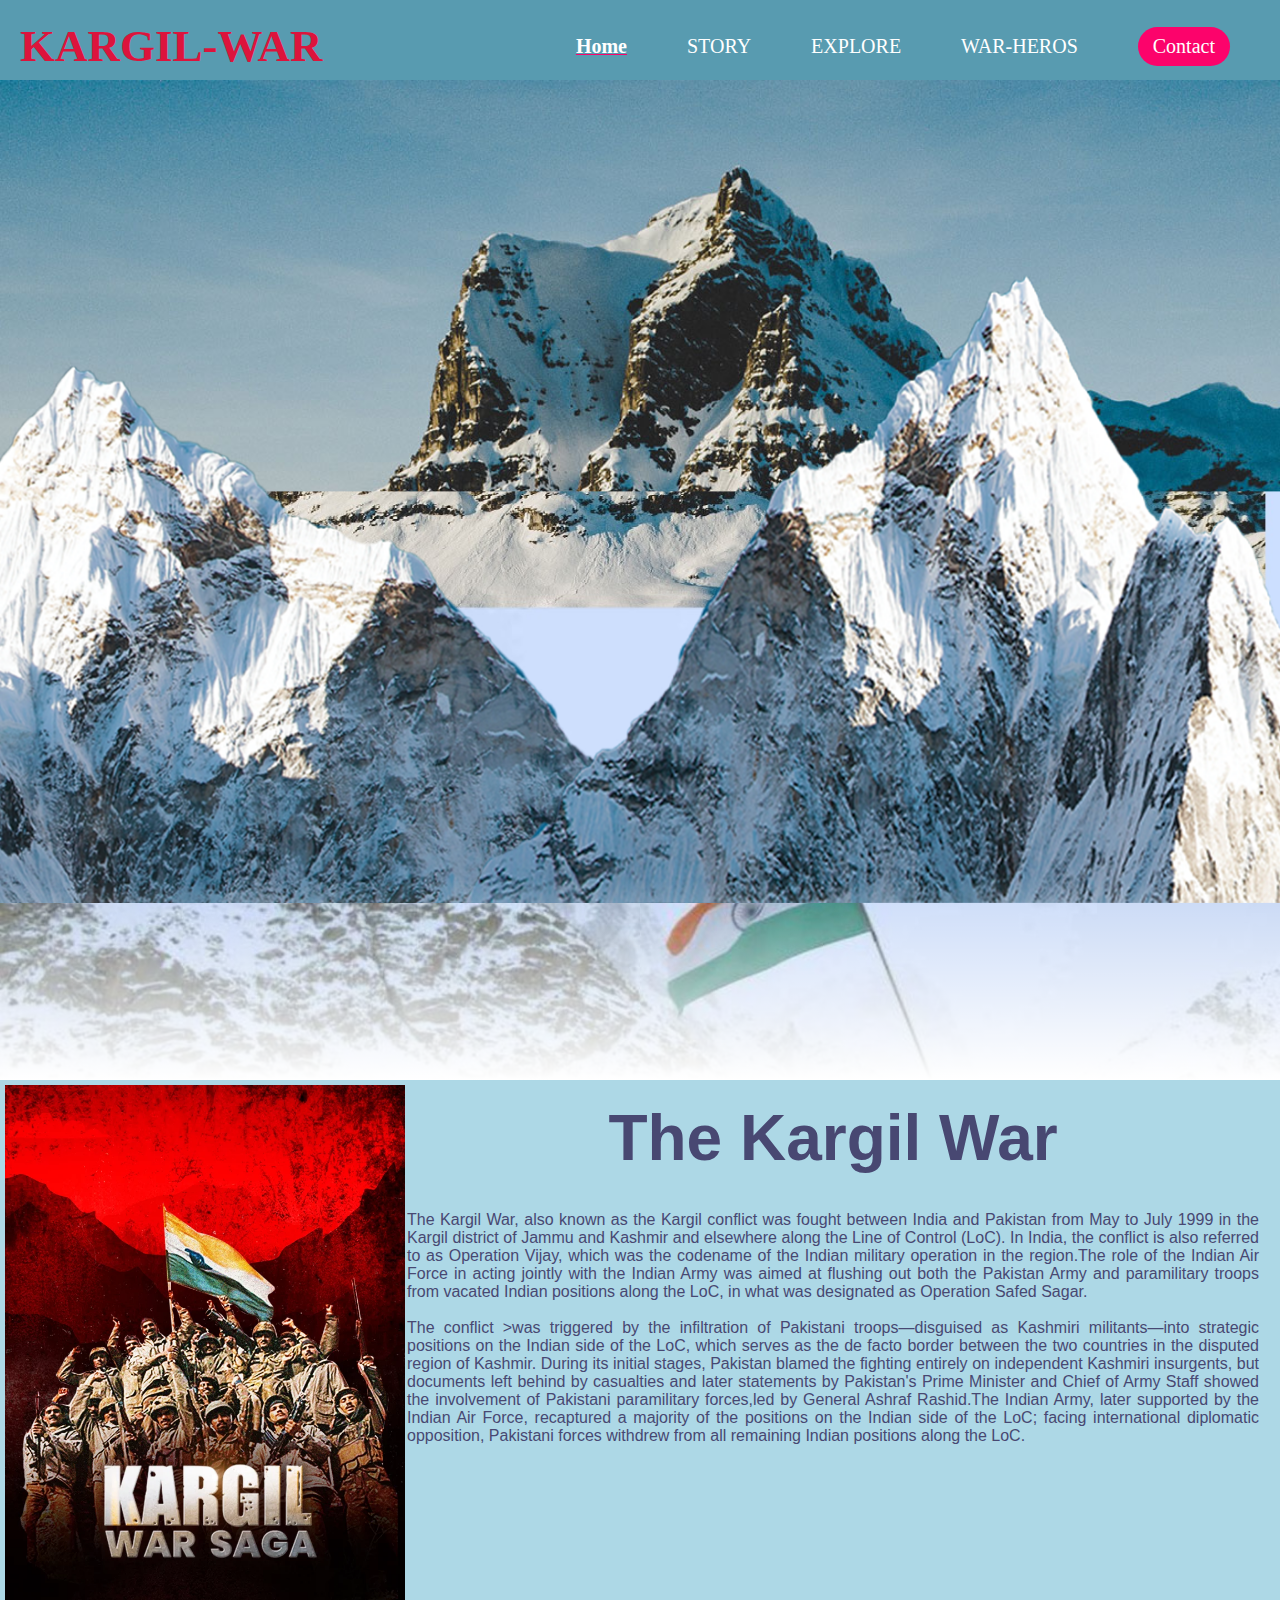
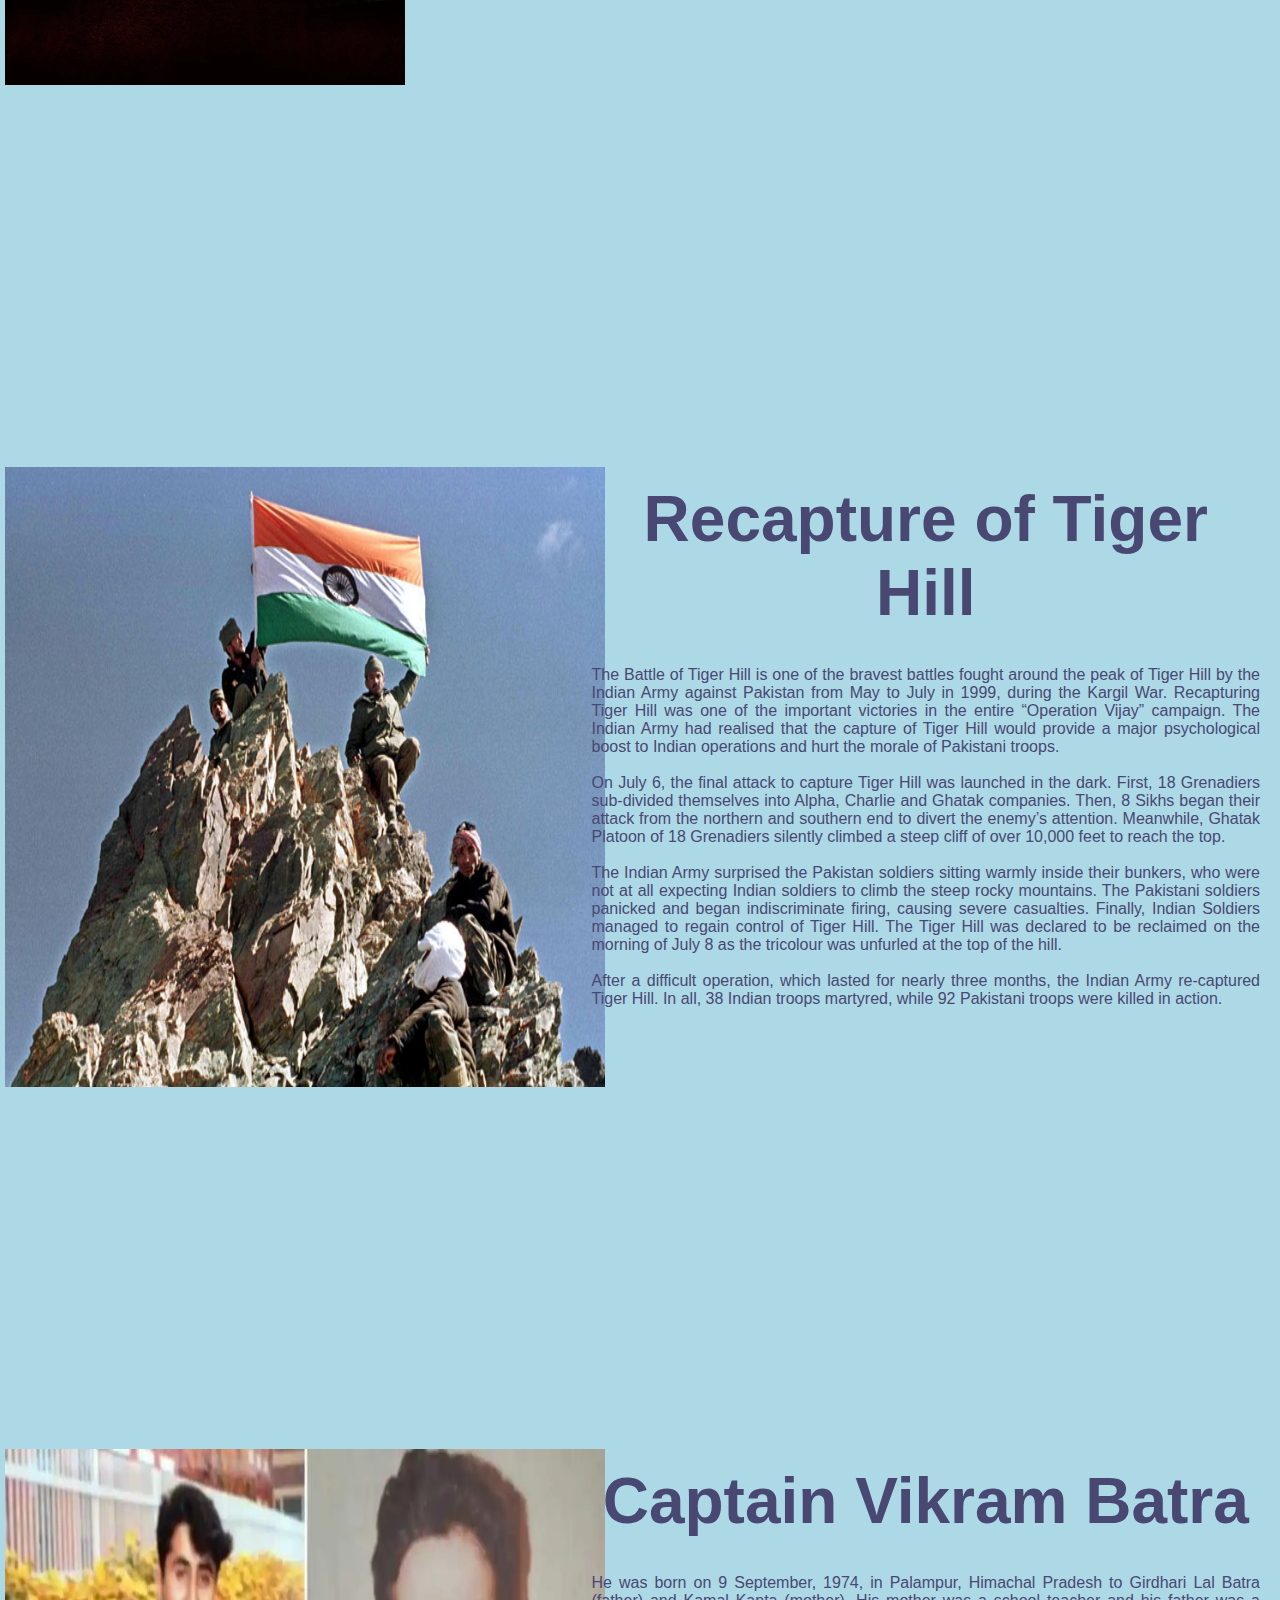
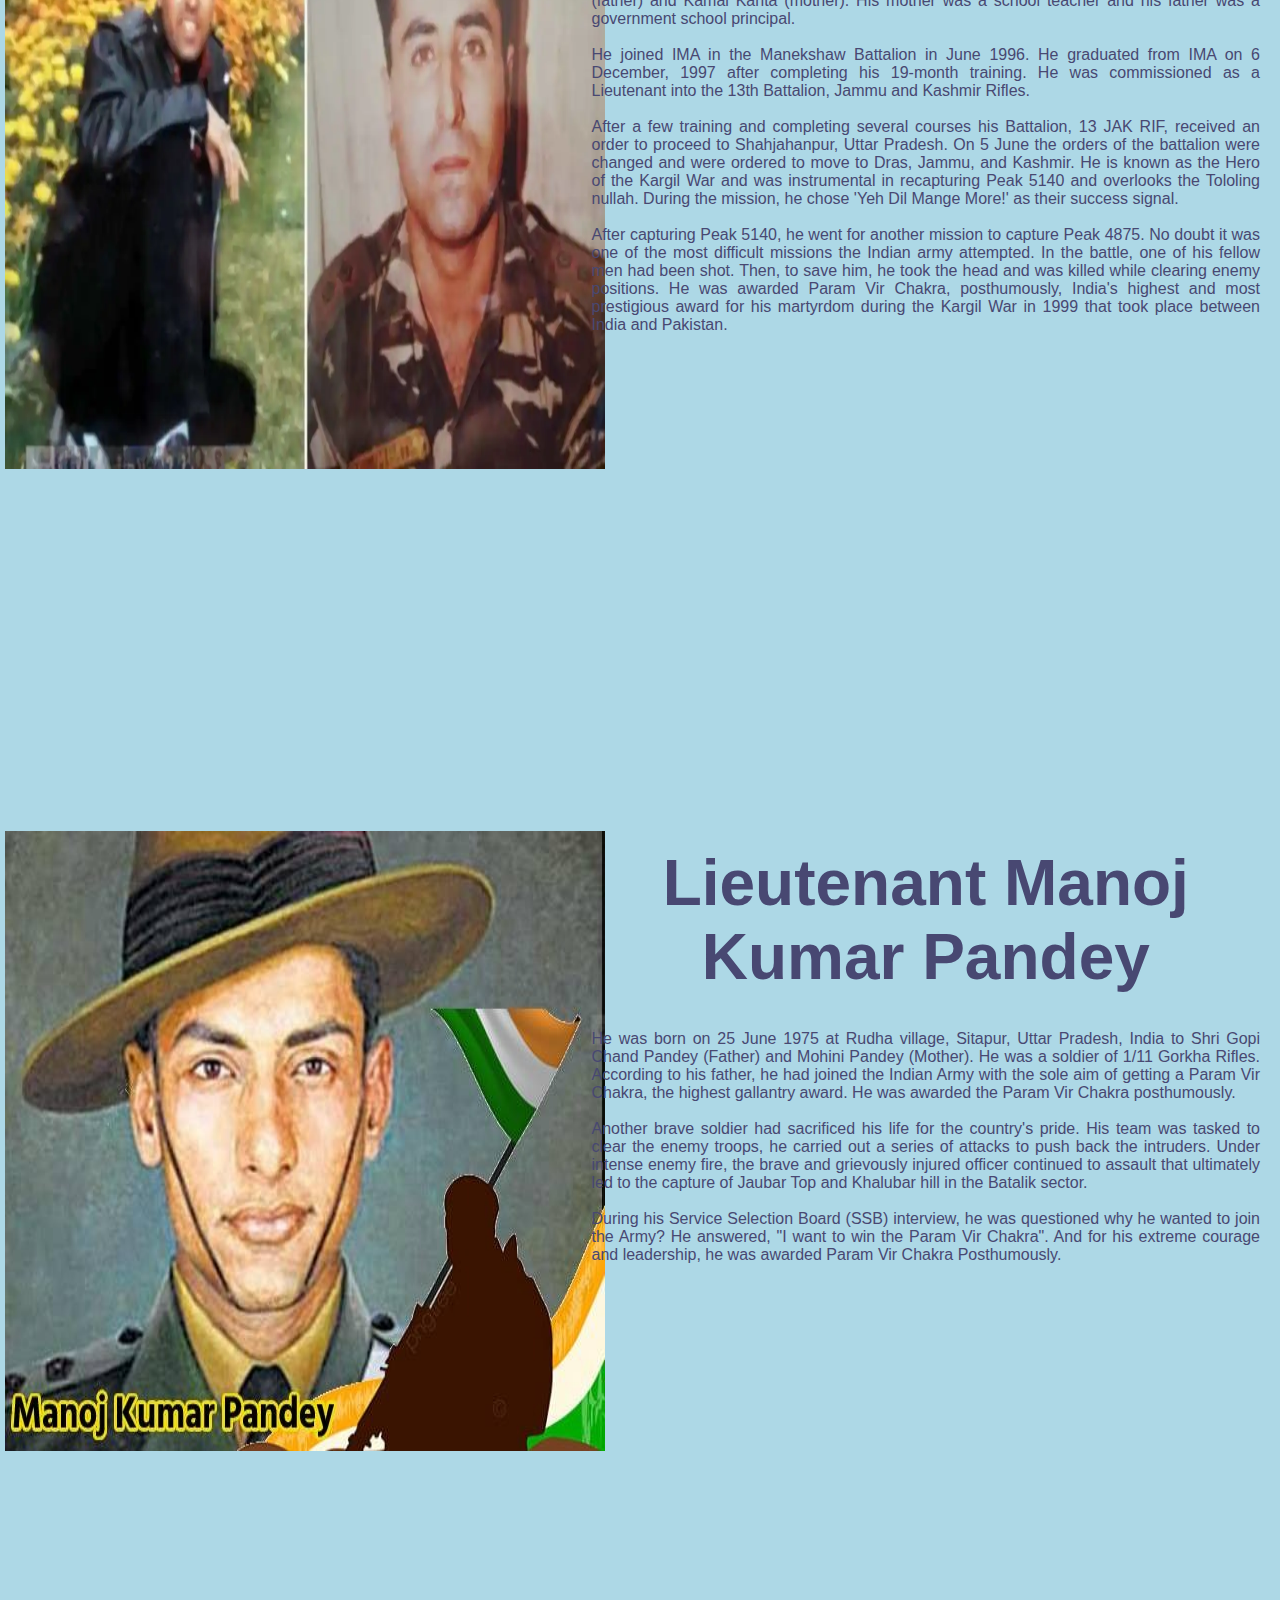
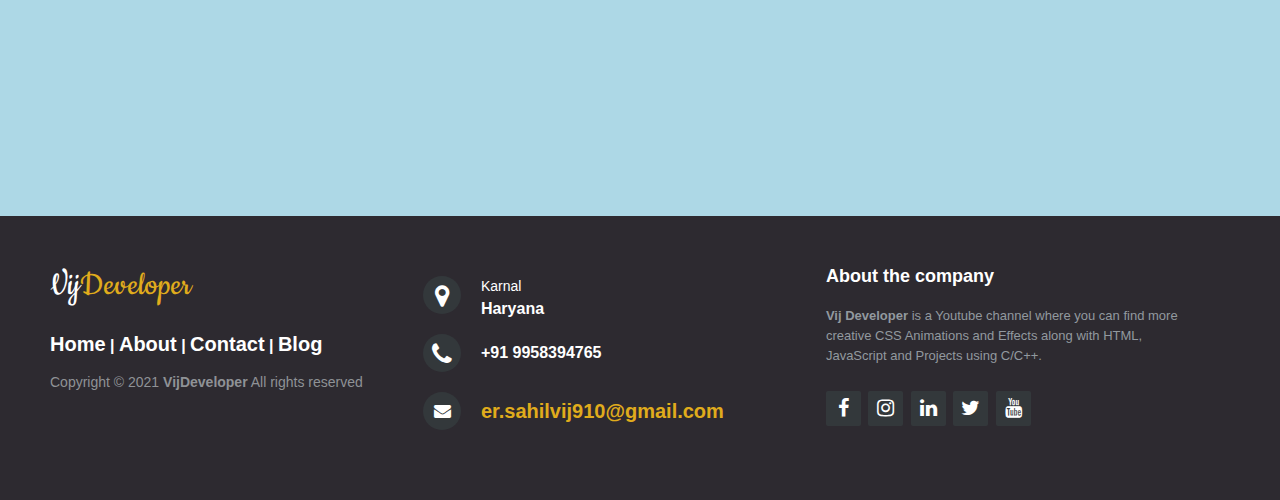
<file: index.html>
<!DOCTYPE html>
<html lang="en">
  <head>
    <meta charset="UTF-8" />
    <meta http-equiv="X-UA-Compatible" content="IE=edge" />
    <meta name="viewport" content="width=device-width, initial-scale=1.0" />
    <title>Kargil-War</title>
    <link
      rel="stylesheet"
      href="http://maxcdn.bootstrapcdn.com/font-awesome/4.2.0/css/font-awesome.min.css"
    />
    <link
      href="http://fonts.googleapis.com/css?family=Cookie"
      rel="stylesheet"
      type="text/css"
    />
    <link rel="stylesheet" type="text/css" href="tribute.css" />
  </head>

  <body>
    <nav class="navbar">
      <h1 class="logo">KARGIL-WAR</h1>
      <ul class="nav-links">
        <li class="active" a><a href="#">Home</a></li>
        <li><a href="#story">STORY</a></li>
        <li><a href="#explore">EXPLORE</a></li>
        <li><a href="#heros">WAR-HEROS</a></li>
        <li class="ctn"><a href="#footer">Contact</a></li>
      </ul>
      <img src="images/menu-btn.png" alt="" class="menu-btn"  />
    </nav>

    <section class="zoom">
      <img src="images/finalpeak.jpg" class="text" />
      <img src="images/mountain1.png" class="layer1" />
      <img src="images/mountain2.png" class="layer2" />
    </section>

    <section class="content">
      <div class="container">
        <div class="cont1" id="story">
          <img src="images/kargilwar.webp" style="height: 600px" />
        </div>
        <div class="cont2">
          <h1 id="heading">The Kargil War</h1>
          <br /><br />
          <p>
            The Kargil War, also known as the Kargil conflict was fought between
            India and Pakistan from May to July 1999 in the Kargil district of
            Jammu and Kashmir and elsewhere along the Line of Control (LoC). In
            India, the conflict is also referred to as Operation Vijay, which
            was the codename of the Indian military operation in the region.The
            role of the Indian Air Force in acting jointly with the Indian Army
            was aimed at flushing out both the Pakistan Army and paramilitary
            troops from vacated Indian positions along the LoC, in what was
            designated as Operation Safed Sagar.<br />
            <br />
            The conflict >was triggered by the infiltration of Pakistani
            troops—disguised as Kashmiri militants—into strategic positions on
            the Indian side of the LoC, which serves as the de facto border
            between the two countries in the disputed region of Kashmir. During
            its initial stages, Pakistan blamed the fighting entirely on
            independent Kashmiri insurgents, but documents left behind by
            casualties and later statements by Pakistan's Prime Minister and
            Chief of Army Staff showed the involvement of Pakistani paramilitary
            forces,led by General Ashraf Rashid.The Indian Army, later supported
            by the Indian Air Force, recaptured a majority of the positions on
            the Indian side of the LoC; facing international diplomatic
            opposition, Pakistani forces withdrew from all remaining Indian
            positions along the LoC. <br />
          </p>
        </div>
      </div>
    </section>
    <br /><br /><br /><br />
    <section class="content">
      <div class="container">
        <div class="cont3" id="explore">
          <img src="images/tigerhill.jpg" style="height: 620px; width: 600px" />
        </div>
        <div class="cont4">
          <h1 id="heading">Recapture of Tiger Hill</h1>
          <br /><br />
          <p>
            The Battle of Tiger Hill is one of the bravest battles fought around
            the peak of Tiger Hill by the Indian Army against Pakistan from May
            to July in 1999, during the Kargil War. Recapturing Tiger Hill was
            one of the important victories in the entire “Operation Vijay”
            campaign. The Indian Army had realised that the capture of Tiger
            Hill would provide a major psychological boost to Indian operations
            and hurt the morale of Pakistani troops.<br />
            <br />
            On July 6, the final attack to capture Tiger Hill was launched in
            the dark. First, 18 Grenadiers sub-divided themselves into Alpha,
            Charlie and Ghatak companies. Then, 8 Sikhs began their attack from
            the northern and southern end to divert the enemy’s attention.
            Meanwhile, Ghatak Platoon of 18 Grenadiers silently climbed a steep
            cliff of over 10,000 feet to reach the top.<br /><br />

            The Indian Army surprised the Pakistan soldiers sitting warmly
            inside their bunkers, who were not at all expecting Indian soldiers
            to climb the steep rocky mountains. The Pakistani soldiers panicked
            and began indiscriminate firing, causing severe casualties. Finally,
            Indian Soldiers managed to regain control of Tiger Hill. The Tiger
            Hill was declared to be reclaimed on the morning of July 8 as the
            tricolour was unfurled at the top of the hill.<br /><br />

            After a difficult operation, which lasted for nearly three months,
            the Indian Army re-captured Tiger Hill. In all, 38 Indian troops
            martyred, while 92 Pakistani troops were killed in action. <br />
          </p>
        </div>
      </div>
    </section>
    <br /><br /><br /><br />
    <section class="content">
      <div class="container" id="heros">
        <div class="cont3">
          <img src="images/captain.webp" style="height: 620px; width: 600px" />
        </div>
        <div class="cont4">
          <h1 id="heading">Captain Vikram Batra</h1>
          <br /><br />
          <p>
            He was born on 9 September, 1974, in Palampur, Himachal Pradesh to
            Girdhari Lal Batra (father) and Kamal Kanta (mother). His mother was
            a school teacher and his father was a government school principal.
            <br /><br />

            He joined IMA in the Manekshaw Battalion in June 1996. He graduated
            from IMA on 6 December, 1997 after completing his 19-month training.
            He was commissioned as a Lieutenant into the 13th Battalion, Jammu
            and Kashmir Rifles. <br /><br />
            After a few training and completing several courses his Battalion,
            13 JAK RIF, received an order to proceed to Shahjahanpur, Uttar
            Pradesh. On 5 June the orders of the battalion were changed and were
            ordered to move to Dras, Jammu, and Kashmir. He is known as the Hero
            of the Kargil War and was instrumental in recapturing Peak 5140 and
            overlooks the Tololing nullah. During the mission, he chose 'Yeh Dil
            Mange More!' as their success signal. <br /><br />

            After capturing Peak 5140, he went for another mission to capture
            Peak 4875. No doubt it was one of the most difficult missions the
            Indian army attempted. In the battle, one of his fellow men had been
            shot. Then, to save him, he took the head and was killed while
            clearing enemy positions. He was awarded Param Vir Chakra,
            posthumously, India's highest and most prestigious award for his
            martyrdom during the Kargil War in 1999 that took place between
            India and Pakistan. <br />
          </p>
        </div>
      </div>
    </section>
    <br /><br /><br /><br />
    <section class="content">
      <div class="container">
        <div class="cont3">
          <img
            src="images/manojkumarpandey.jpeg"
            style="height: 620px; width: 600px"
          />
        </div>
        <div class="cont4">
          <h1 id="heading">Lieutenant Manoj Kumar Pandey</h1>
          <br /><br />
          <p>
            He was born on 25 June 1975 at Rudha village, Sitapur, Uttar
            Pradesh, India to Shri Gopi Chand Pandey (Father) and Mohini Pandey
            (Mother). He was a soldier of 1/11 Gorkha Rifles. According to his
            father, he had joined the Indian Army with the sole aim of getting a
            Param Vir Chakra, the highest gallantry award. He was awarded the
            Param Vir Chakra posthumously.
            <br /><br />

            Another brave soldier had sacrificed his life for the country's
            pride. His team was tasked to clear the enemy troops, he carried out
            a series of attacks to push back the intruders. Under intense enemy
            fire, the brave and grievously injured officer continued to assault
            that ultimately led to the capture of Jaubar Top and Khalubar hill
            in the Batalik sector.
            <br /><br />
            During his Service Selection Board (SSB) interview, he was
            questioned why he wanted to join the Army? He answered, "I want to
            win the Param Vir Chakra". And for his extreme courage and
            leadership, he was awarded Param Vir Chakra Posthumously.<br />
          </p>
        </div>
      </div>
    </section>
    <footer class="footer-distributed" id="footer">
      <div class="footer-left">
        <h3>Vij<span>Developer</span></h3>

        <p class="footer-links">
          <a href="#">Home</a>
          |
          <a href="#">About</a>
          |
          <a href="#">Contact</a>
          |
          <a href="#">Blog</a>
        </p>

        <p class="footer-company-name">
          Copyright © 2021 <strong>VijDeveloper</strong> All rights reserved
        </p>
      </div>

      <div class="footer-center">
        <div>
          <i class="fa fa-map-marker"></i>
          <p><span>Karnal</span> Haryana</p>
        </div>

        <div>
          <i class="fa fa-phone"></i>
          <p>+91 9958394765</p>
        </div>
        <div>
          <i class="fa fa-envelope"></i>
          <p>
            <a href="mailto:sagar00001.co@gmail.com"
              >er.sahilvij910@gmail.com</a
            >
          </p>
        </div>
      </div>
      <div class="footer-right">
        <p class="footer-company-about">
          <span>About the company</span>
          <strong>Vij Developer</strong> is a Youtube channel where you can find
          more creative CSS Animations and Effects along with HTML, JavaScript
          and Projects using C/C++.
        </p>
        <div class="footer-icons">
          <a href="#"><i class="fa fa-facebook"></i></a>
          <a href="#"><i class="fa fa-instagram"></i></a>
          <a href="#"><i class="fa fa-linkedin"></i></a>
          <a href="#"><i class="fa fa-twitter"></i></a>
          <a href="#"><i class="fa fa-youtube"></i></a>
        </div>
      </div>
    </footer>
    <script>
      const menuBtn = document.querySelector(".menu-btn");
      const navlinks = document.querySelector(".nav-links");
      menuBtn.addEventListener("click", () => {
        navlinks.classList.toggle("mobile-menu");
      });
    </script>
    <script src="https://code.jquery.com/jquery-3.2.1.js"></script>
    <script type="text/javascript">
      $(window).scroll(function () {
        var scroll = $(window).scrollTop();
        $(".layer1").css({
          width: 100 + scroll / 5 + "%",
        });
        $(".layer2").css({
          width: 100 + scroll / 5 + "%",
          left: scroll / 50 + "%",
        });
        $(".text").css({
          top: -scroll / 20 + "%",
        });
      });
    </script>
  </body>
</html>
</file>
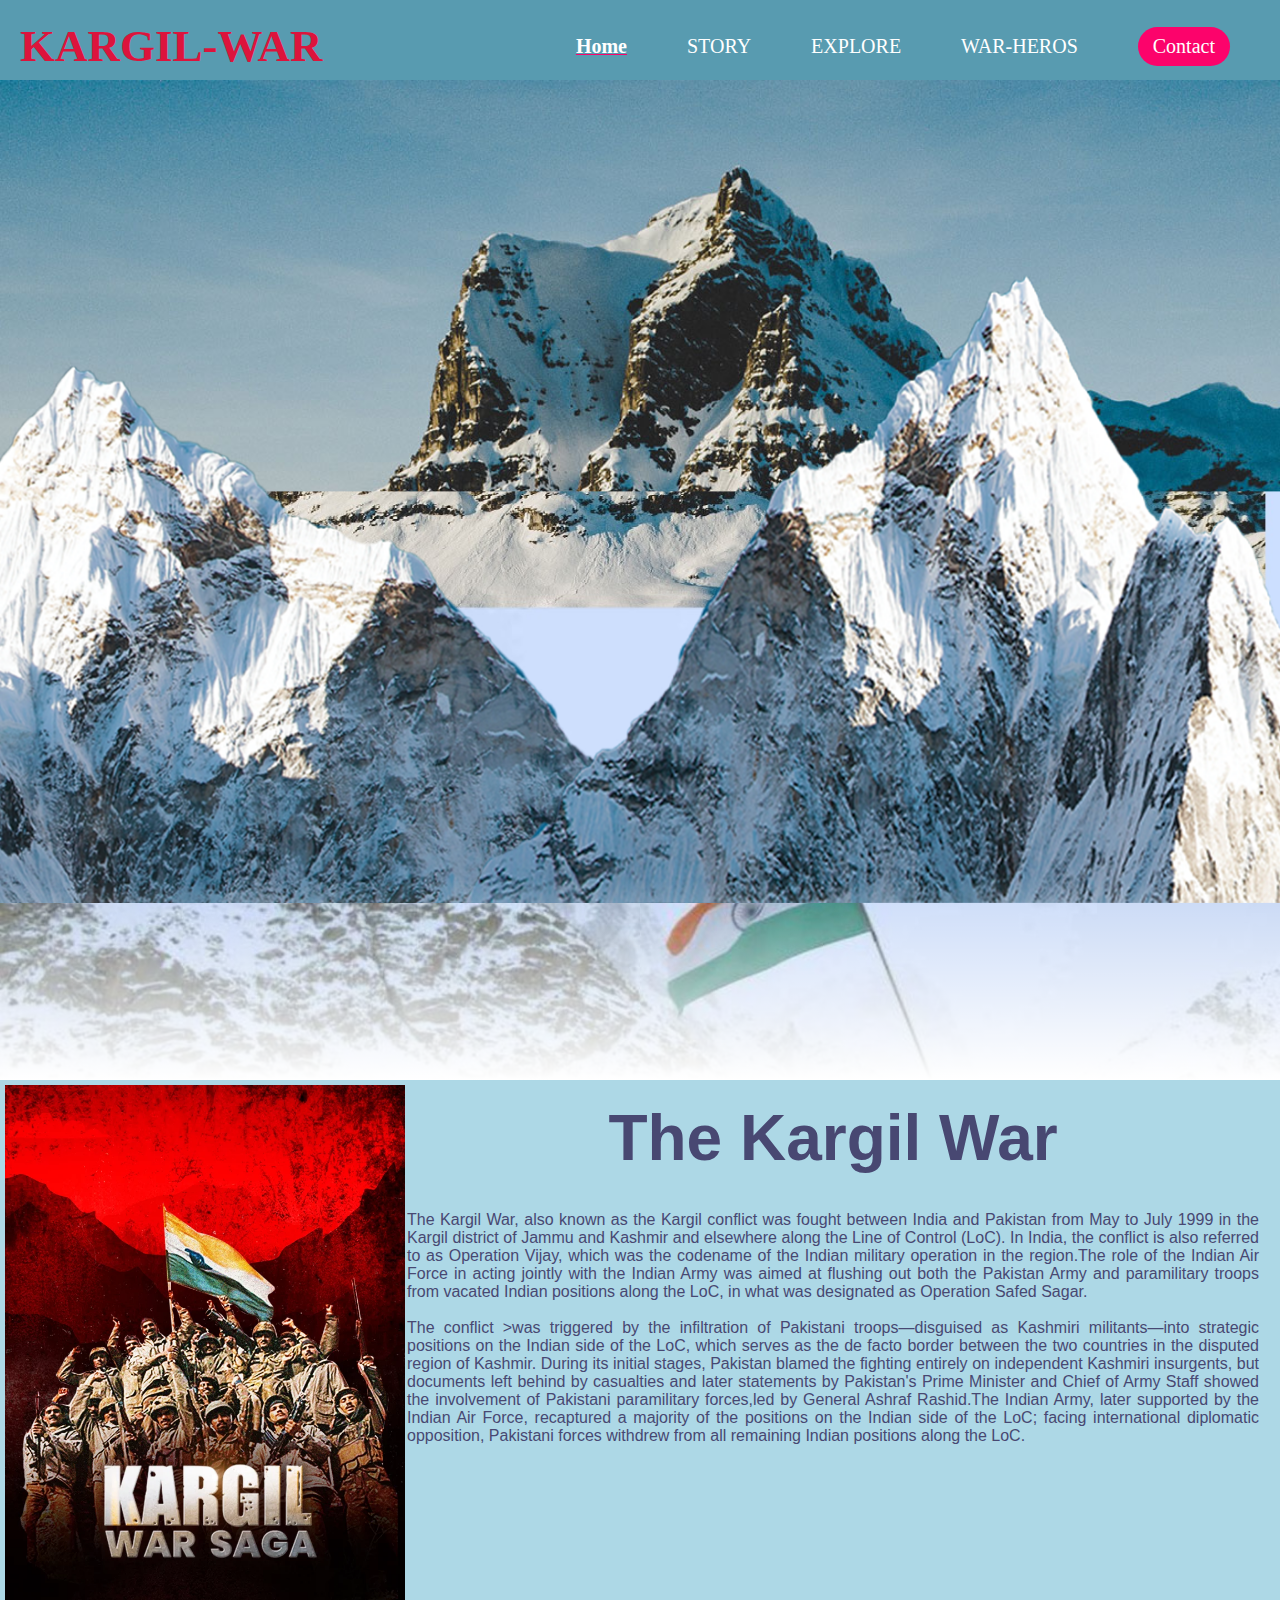
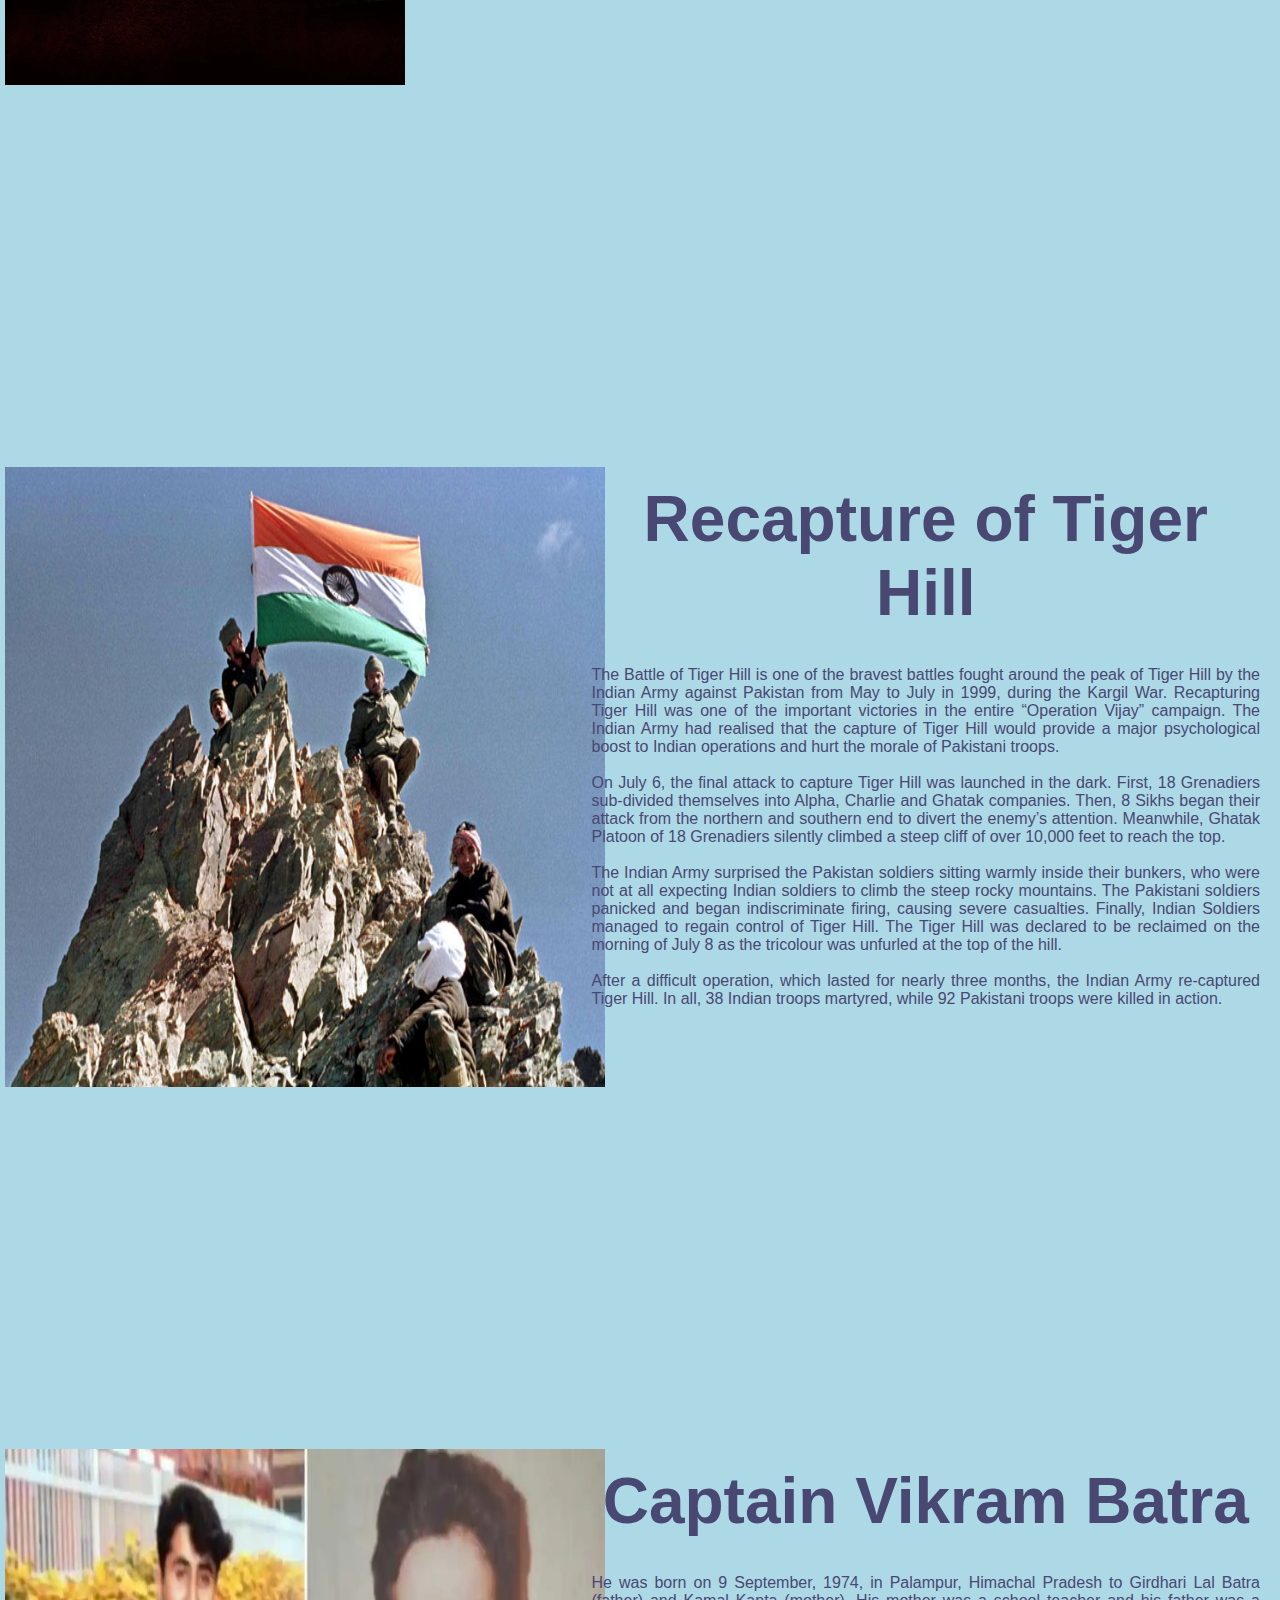
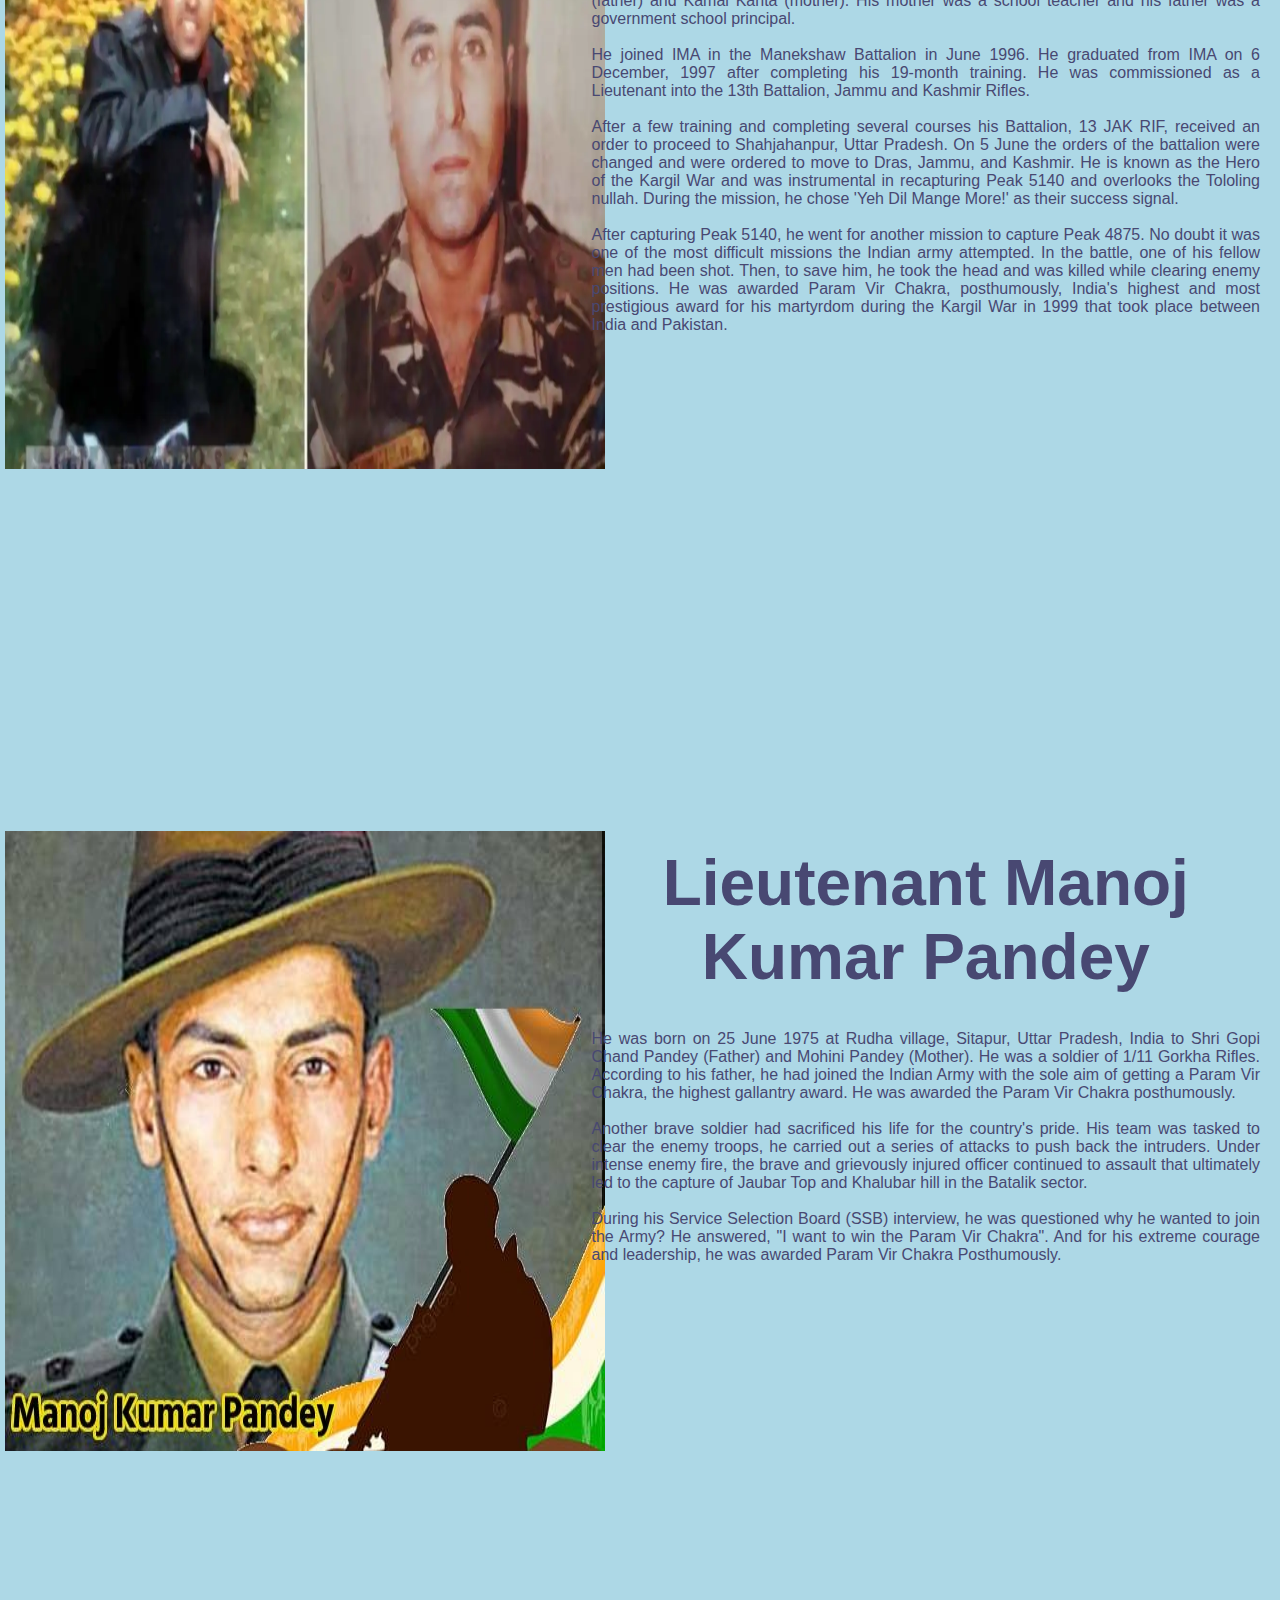
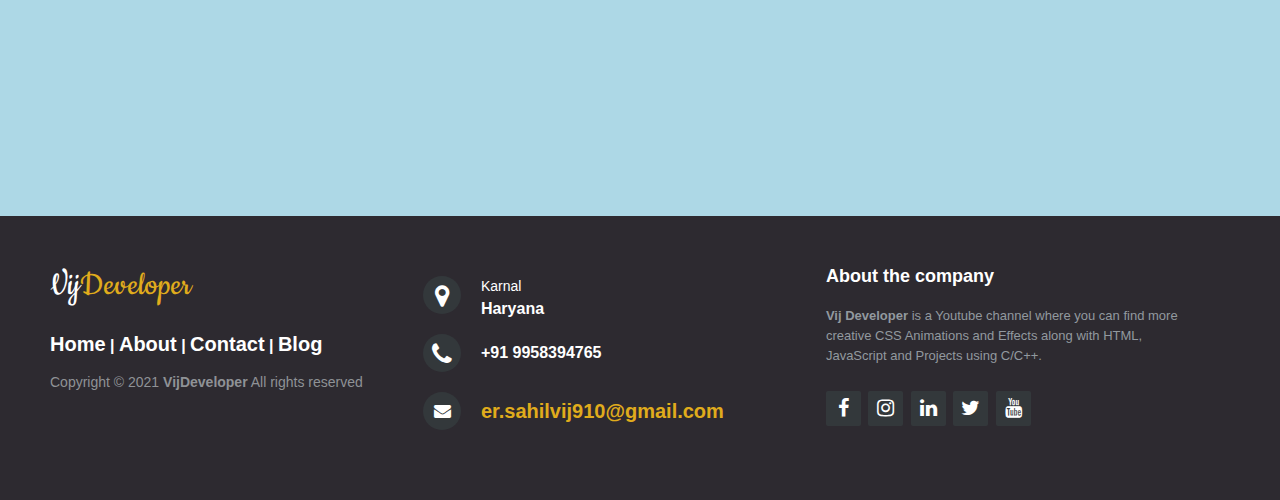
<file: tribute.html>
<!DOCTYPE html>
<html lang="en">
  <head>
    <meta charset="UTF-8" />
    <meta http-equiv="X-UA-Compatible" content="IE=edge" />
    <meta name="viewport" content="width=device-width, initial-scale=1.0" />
    <title>Document</title>
    <link
      rel="stylesheet"
      href="http://maxcdn.bootstrapcdn.com/font-awesome/4.2.0/css/font-awesome.min.css"
    />
    <link
      href="http://fonts.googleapis.com/css?family=Cookie"
      rel="stylesheet"
      type="text/css"
    />
    <link rel="stylesheet" type="text/css" href="tribute.css" />
  </head>

  <body>
    <nav class="navbar">
      <h1 class="logo">KARGIL-WAR</h1>
      <ul class="nav-links">
        <li class="active" a><a href="#">Home</a></li>
        <li><a href="#events">STORY</a></li>
        <li><a href="#explore">EXPLORE</a></li>
        <li><a href="#gallery">WAR-HEROS</a></li>
        <li class="ctn"><a href="#contact">Contact</a></li>
      </ul>
      <img src="images/menu-btn.png" alt="" class="menu-btn" />
    </nav>

    <section class="zoom">
      <img src="images/finalpeak.jpg" class="text" />
      <img src="images/mountain1.png" class="layer1" />
      <img src="images/mountain2.png" class="layer2" />
    </section>

    <section class="content">
      <div class="container">
        <div class="cont1">
          <img src="images/kargilwar.webp" style="height: 600px" />
        </div>
        <div class="cont2">
          <h1 id="heading">The Kargil War</h1>
          <br /><br />
          <p>
            The Kargil War, also known as the Kargil conflict was fought between
            India and Pakistan from May to July 1999 in the Kargil district of
            Jammu and Kashmir and elsewhere along the Line of Control (LoC). In
            India, the conflict is also referred to as Operation Vijay, which
            was the codename of the Indian military operation in the region.The
            role of the Indian Air Force in acting jointly with the Indian Army
            was aimed at flushing out both the Pakistan Army and paramilitary
            troops from vacated Indian positions along the LoC, in what was
            designated as Operation Safed Sagar.<br />
            <br />
            The conflict >was triggered by the infiltration of Pakistani
            troops—disguised as Kashmiri militants—into strategic positions on
            the Indian side of the LoC, which serves as the de facto border
            between the two countries in the disputed region of Kashmir. During
            its initial stages, Pakistan blamed the fighting entirely on
            independent Kashmiri insurgents, but documents left behind by
            casualties and later statements by Pakistan's Prime Minister and
            Chief of Army Staff showed the involvement of Pakistani paramilitary
            forces,led by General Ashraf Rashid.The Indian Army, later supported
            by the Indian Air Force, recaptured a majority of the positions on
            the Indian side of the LoC; facing international diplomatic
            opposition, Pakistani forces withdrew from all remaining Indian
            positions along the LoC. <br />
          </p>
        </div>
      </div>
    </section>
    <br /><br /><br /><br />
    <section class="content">
      <div class="container">
        <div class="cont3">
          <img src="images/tigerhill.jpg" style="height: 620px; width: 600px" />
        </div>
        <div class="cont4">
          <h1 id="heading">Recapture of Tiger Hill</h1>
          <br /><br />
          <p>
            The Battle of Tiger Hill is one of the bravest battles fought around
            the peak of Tiger Hill by the Indian Army against Pakistan from May
            to July in 1999, during the Kargil War. Recapturing Tiger Hill was
            one of the important victories in the entire “Operation Vijay”
            campaign. The Indian Army had realised that the capture of Tiger
            Hill would provide a major psychological boost to Indian operations
            and hurt the morale of Pakistani troops.<br />
            <br />
            On July 6, the final attack to capture Tiger Hill was launched in
            the dark. First, 18 Grenadiers sub-divided themselves into Alpha,
            Charlie and Ghatak companies. Then, 8 Sikhs began their attack from
            the northern and southern end to divert the enemy’s attention.
            Meanwhile, Ghatak Platoon of 18 Grenadiers silently climbed a steep
            cliff of over 10,000 feet to reach the top.<br /><br />

            The Indian Army surprised the Pakistan soldiers sitting warmly
            inside their bunkers, who were not at all expecting Indian soldiers
            to climb the steep rocky mountains. The Pakistani soldiers panicked
            and began indiscriminate firing, causing severe casualties. Finally,
            Indian Soldiers managed to regain control of Tiger Hill. The Tiger
            Hill was declared to be reclaimed on the morning of July 8 as the
            tricolour was unfurled at the top of the hill.<br /><br />

            After a difficult operation, which lasted for nearly three months,
            the Indian Army re-captured Tiger Hill. In all, 38 Indian troops
            martyred, while 92 Pakistani troops were killed in action. <br />
          </p>
        </div>
      </div>
    </section>
    <br /><br /><br /><br />
    <section class="content">
      <div class="container">
        <div class="cont3">
          <img src="images/captain.webp" style="height: 620px; width: 600px" />
        </div>
        <div class="cont4">
          <h1 id="heading">Captain Vikram Batra</h1>
          <br /><br />
          <p>
            He was born on 9 September, 1974, in Palampur, Himachal Pradesh to
            Girdhari Lal Batra (father) and Kamal Kanta (mother). His mother was
            a school teacher and his father was a government school principal.
            <br /><br />

            He joined IMA in the Manekshaw Battalion in June 1996. He graduated
            from IMA on 6 December, 1997 after completing his 19-month training.
            He was commissioned as a Lieutenant into the 13th Battalion, Jammu
            and Kashmir Rifles. <br /><br />
            After a few training and completing several courses his Battalion,
            13 JAK RIF, received an order to proceed to Shahjahanpur, Uttar
            Pradesh. On 5 June the orders of the battalion were changed and were
            ordered to move to Dras, Jammu, and Kashmir. He is known as the Hero
            of the Kargil War and was instrumental in recapturing Peak 5140 and
            overlooks the Tololing nullah. During the mission, he chose 'Yeh Dil
            Mange More!' as their success signal. <br /><br />

            After capturing Peak 5140, he went for another mission to capture
            Peak 4875. No doubt it was one of the most difficult missions the
            Indian army attempted. In the battle, one of his fellow men had been
            shot. Then, to save him, he took the head and was killed while
            clearing enemy positions. He was awarded Param Vir Chakra,
            posthumously, India's highest and most prestigious award for his
            martyrdom during the Kargil War in 1999 that took place between
            India and Pakistan. <br />
          </p>
        </div>
      </div>
    </section>
    <br /><br /><br /><br />
    <section class="content">
      <div class="container">
        <div class="cont3">
          <img
            src="images/manojkumarpandey.jpeg"
            style="height: 620px; width: 600px"
          />
        </div>
        <div class="cont4">
          <h1 id="heading">Lieutenant Manoj Kumar Pandey</h1>
          <br /><br />
          <p>
            He was born on 25 June 1975 at Rudha village, Sitapur, Uttar
            Pradesh, India to Shri Gopi Chand Pandey (Father) and Mohini Pandey
            (Mother). He was a soldier of 1/11 Gorkha Rifles. According to his
            father, he had joined the Indian Army with the sole aim of getting a
            Param Vir Chakra, the highest gallantry award. He was awarded the
            Param Vir Chakra posthumously.
            <br /><br />

            Another brave soldier had sacrificed his life for the country's
            pride. His team was tasked to clear the enemy troops, he carried out
            a series of attacks to push back the intruders. Under intense enemy
            fire, the brave and grievously injured officer continued to assault
            that ultimately led to the capture of Jaubar Top and Khalubar hill
            in the Batalik sector.
            <br /><br />
            During his Service Selection Board (SSB) interview, he was
            questioned why he wanted to join the Army? He answered, "I want to
            win the Param Vir Chakra". And for his extreme courage and
            leadership, he was awarded Param Vir Chakra Posthumously.<br />
          </p>
        </div>
      </div>
    </section>
    <footer class="footer-distributed">
      <div class="footer-left">
        <h3>Vij<span>Developer</span></h3>

        <p class="footer-links">
          <a href="#">Home</a>
          |
          <a href="#">About</a>
          |
          <a href="#">Contact</a>
          |
          <a href="#">Blog</a>
        </p>

        <p class="footer-company-name">
          Copyright © 2021 <strong>VijDeveloper</strong> All rights reserved
        </p>
      </div>

      <div class="footer-center">
        <div>
          <i class="fa fa-map-marker"></i>
          <p><span>Karnal</span> Haryana</p>
        </div>

        <div>
          <i class="fa fa-phone"></i>
          <p>+91 9958394765</p>
        </div>
        <div>
          <i class="fa fa-envelope"></i>
          <p>
            <a href="mailto:sagar00001.co@gmail.com"
              >er.sahilvij910@gmail.com</a
            >
          </p>
        </div>
      </div>
      <div class="footer-right">
        <p class="footer-company-about">
          <span>About the company</span>
          <strong>Vij Developer</strong> is a Youtube channel where you can find
          more creative CSS Animations and Effects along with HTML, JavaScript
          and Projects using C/C++.
        </p>
        <div class="footer-icons">
          <a href="#"><i class="fa fa-facebook"></i></a>
          <a href="#"><i class="fa fa-instagram"></i></a>
          <a href="#"><i class="fa fa-linkedin"></i></a>
          <a href="#"><i class="fa fa-twitter"></i></a>
          <a href="#"><i class="fa fa-youtube"></i></a>
        </div>
      </div>
    </footer>
    <script>
      const menuBtn = document.querySelector(".menu-btn");
      const navlinks = document.querySelector(".nav-links");
      menuBtn.addEventListener("click", () => {
        navlinks.classList.toggle("mobile-menu");
      });
    </script>
    <script src="https://code.jquery.com/jquery-3.2.1.js"></script>
    <script type="text/javascript">
      $(window).scroll(function () {
        var scroll = $(window).scrollTop();
        $(".layer1").css({
          width: 100 + scroll / 5 + "%",
        });
        $(".layer2").css({
          width: 100 + scroll / 5 + "%",
          left: scroll / 50 + "%",
        });
        $(".text").css({
          top: -scroll / 20 + "%",
        });
      });
    </script>
  </body>
</html>
</file>
<file: tribute.css>
*{
    margin:0;
    padding:0;
    box-sizing: border-box;
}

.ctn{
    padding:8px 15px;
    background-color: #fc036b;
    border-radius:30px;
    color:whitesmoke;
}
a{
    text-decoration: none;
    color:white;
    font-size: 20px;
}
a:hover{
    color:#fc036b;
}
.menu-btn{
    position:absolute;
    top:30px;
    right:30px;
    width:40px;
    cursor:pointer;
}
/*Navigation Bar*/
.navbar{
    position : absolute;
    top:0;
    left:0;
    display:flex;
    width:100%;
    justify-content: space-between;
    padding:20px;
    color:whitesmoke;
    background-color: #589bb0;
}
ul{
    list-style: none;
}
.active{
    color:#fc036b;
    text-decoration: underline;
    font-weight: bold;
}
body , html{
    overflow-x: hidden;
    background-color: #ADD8E6;
}
.nav-links{
    display:flex;
    align-items: center;
}
.nav-links li{
    margin:0 30px;
}
.menu-btn{
    position:absolute;
    top:30px;
    right:30px;
    width:40px;
    cursor:pointer;
    display:none;
    }
    .navbar .logo{
        color:crimson;
        font-size: 45px;
    }


section.zoom{
    margin-top:5em;
    width:100%;
    height:1000px;
    position:relative;
    overflow: hidden;
    background: url(images/bg.jpg);
    background-size: cover;
}
section.zoom:before{
    content:'';
    position:absolute;
    bottom:0;
    width:100%;
    height:200px;
    z-index:1000;
    background: linear-gradient(transparent,#fff);
}
section.zoom .layer1{
    width:100%;
    position:absolute;
    left:40%; 
    width:100%;
    transform:translateX(-50%);
}
section.zoom .layer2{
    width:100%;
    position:absolute;
    right:0; 
    width:100%;
   
}
section.zoom .text{
    position:absolute;   
    right:0;
    width:100%;
    transform:translateY(50%);
}
/*kargil war story*/
section .container{
    padding:5px;
    display: flex;
    flex-direction:row ;
    font-family: 'Segoe UI', Tahoma, Geneva, Verdana, sans-serif;
    background-color: #ADD8E6;
}
#heading{
    font-size: 4rem;
    text-align: center;
}
.cont1{
    height:100vh;
    width:30%;

}
.cont2{
    padding:1rem;
    margin-left:5px;
    height:100vh;
    width:70%;
    color:#484872;
    text-align: justify;
  text-justify: inter-word;
    
}
.cont3{
    height:100vh;
    width:45%;
}
.cont4{
    height:100vh;
    padding:15px;
    width:55%;
    color:#484872;
    text-align: justify;
  text-justify: inter-word;
   
}


.footer-distributed {
    background-color: #2d2a30;
    box-sizing: border-box;
    width: 100%;
    text-align: left;
    font: bold 16px sans-serif;
    padding: 50px 50px 60px 50px;
    margin-top: 80px;
}

.footer-distributed .footer-left, .footer-distributed .footer-center, .footer-distributed .footer-right {
    display: inline-block;
    vertical-align: top;
}

/* Footer left */

.footer-distributed .footer-left {
    width: 30%;
}

.footer-distributed h3 {
    color: #ffffff;
    font: normal 36px 'Cookie', cursive;
    margin: 0;
}


.footer-distributed h3 span {
    color: #e0ac1c;
}

/* Footer links */

.footer-distributed .footer-links {
    color: #ffffff;
    margin: 20px 0 12px;
}

.footer-distributed .footer-links a {
    display: inline-block;
    line-height: 1.8;
    text-decoration: none;
    color: inherit;
}

.footer-distributed .footer-company-name {
    color: #8f9296;
    font-size: 14px;
    font-weight: normal;
    margin: 0;
}

/* Footer Center */

.footer-distributed .footer-center {
    width: 35%;
}

.footer-distributed .footer-center i {
    background-color: #33383b;
    color: #ffffff;
    font-size: 25px;
    width: 38px;
    height: 38px;
    border-radius: 50%;
    text-align: center;
    line-height: 42px;
    margin: 10px 15px;
    vertical-align: middle;
}

.footer-distributed .footer-center i.fa-envelope {
    font-size: 17px;
    line-height: 38px;
}

.footer-distributed .footer-center p {
    display: inline-block;
    color: #ffffff;
    vertical-align: middle;
    margin: 0;
}

.footer-distributed .footer-center p span {
    display: block;
    font-weight: normal;
    font-size: 14px;
    line-height: 2;
}

.footer-distributed .footer-center p a {
    color: #e0ac1c;
    text-decoration: none;
    ;
}

/* Footer Right */

.footer-distributed .footer-right {
    width: 30%;
}

.footer-distributed .footer-company-about {
    line-height: 20px;
    color: #92999f;
    font-size: 13px;
    font-weight: normal;
    margin: 0;
}

.footer-distributed .footer-company-about span {
    display: block;
    color: #ffffff;
    font-size: 18px;
    font-weight: bold;
    margin-bottom: 20px;
}

.footer-distributed .footer-icons {
    margin-top: 25px;
}

.footer-distributed .footer-icons a {
    display: inline-block;
    width: 35px;
    height: 35px;
    cursor: pointer;
    background-color: #33383b;
    border-radius: 2px;
    font-size: 20px;
    color: #ffffff;
    text-align: center;
    line-height: 35px;
    margin-right: 3px;
    margin-bottom: 5px;
}

.footer-distributed .footer-icons a:hover {
    background-color: #3F71EA;
}

.footer-links a:hover {
    color: #3F71EA;
}




@media only screen and (max-width:850px){

    .menu-btn{
        display:block;
    }
    .navbar{
        padding:0;
        background-color:  #5b8190;
    }
    .logo{
        position:absolute;
        top: 23px;
        left: 19px;
        color:#484872;
    }
    .nav-links{
        flex-direction: column;
        width:100%;
        height:110vh;
        justify-content: center;
        background: #484872;
        margin-top: -900px;
        transition:all 0.5s ease;
    }
    .mobile-menu{
        margin-top:0px;
        border-bottom-right-radius: 30%;
    }
    .nav-links li{
        margin:30px auto;
    }
    .ctn:hover{
        background: whitesmoke;
        color: #fc036b;
        box-shadow: 2px 2px 5px #00000056;
    }
    li:hover{
        color:#fc036b;
        cursor:pointer;
    }
    section.zoom{
        display:none;
        background-image: url(images/bg.jpg);
    }
    section .container{
        
        display: flex;
        flex-direction:column ;
    }
    .cont1{
        height:75vh;
        width:100%;
    
    }
    .cont2{
        padding:1rem;
        width:100%;
        
    }
    .cont3{
       height:75vh;
       width:auto;
    }
    .cont4{
       
        padding:15px;
        width:100%;
    }
    img{
        max-width: 100%;
    }
    .box{
        width:412px;
    }
    .footer-distributed .footer-left, .footer-distributed .footer-center, .footer-distributed .footer-right {
        display: block;
        width: 100%;
       
        text-align: center;
    }
    .footer-distributed .footer-center i {
        margin-left: 0;
    }
}
</file>
